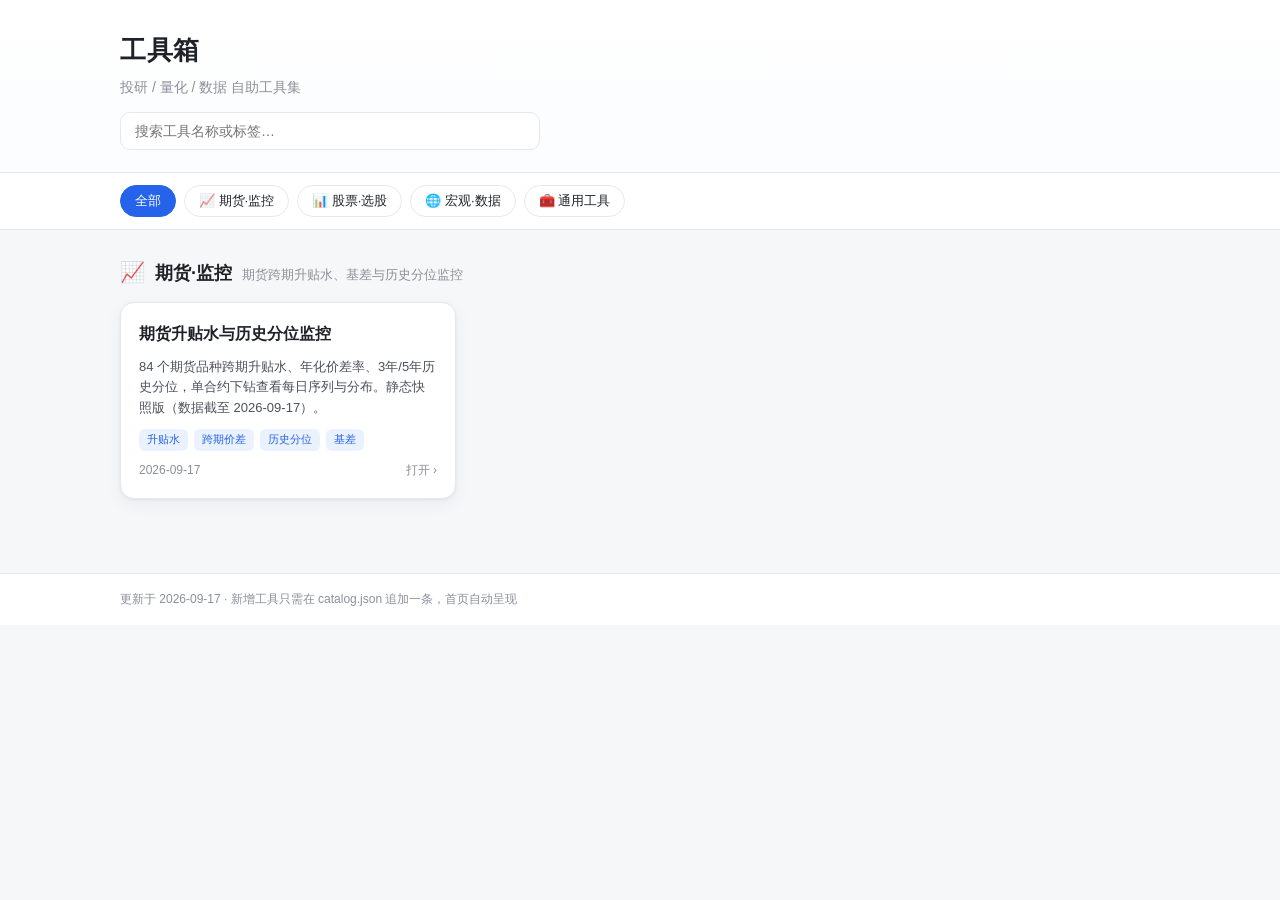
<file: index.html>
<!DOCTYPE html>
<html lang="zh-CN">
<head>
  <meta charset="UTF-8">
  <meta name="viewport" content="width=device-width, initial-scale=1.0">
  <title>工具箱 · 投研自助工具集</title>
  <link rel="stylesheet" href="style.css">
</head>
<body>
  <header class="top">
    <div class="wrap">
      <h1 id="siteTitle">工具箱</h1>
      <p id="siteSub" class="sub">投研 / 量化 / 数据 自助工具集</p>
      <div class="search">
        <input id="q" type="search" placeholder="搜索工具名称或标签…" autocomplete="off">
      </div>
    </div>
  </header>

  <nav class="cats" id="catNav"><div class="wrap" id="catNavInner"></div></nav>

  <main class="wrap" id="main">
    <div id="loading" class="loading">正在加载工具目录…</div>
  </main>

  <footer class="foot">
    <div class="wrap">
      <span id="footUpdated"></span>
      <span class="muted">· 新增工具只需在 catalog.json 追加一条，首页自动呈现</span>
    </div>
  </footer>

  <script src="app.js"></script>
</body>
</html>
</file>
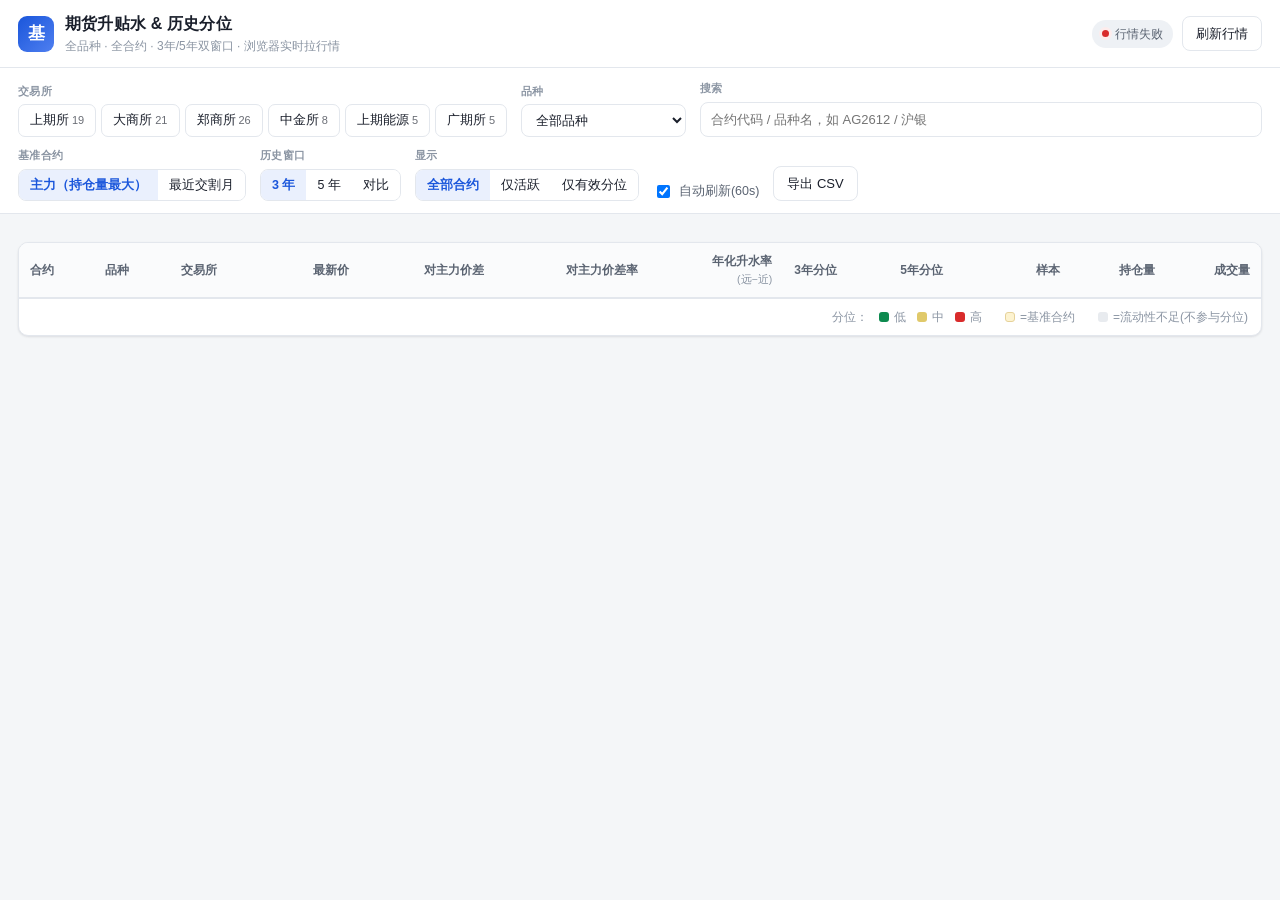
<file: futures-basis/index.html>
<!DOCTYPE html>
<html lang="zh-CN">
<head>
<meta charset="utf-8">
<meta name="viewport" content="width=device-width, initial-scale=1, viewport-fit=cover">
<title>期货升贴水与历史分位监控</title>
<link rel="stylesheet" href="style.css">
</head>
<body>
<header class="topbar">
  <div class="brand">
    <span class="logo">基</span>
    <div>
      <h1>期货升贴水 &amp; 历史分位</h1>
      <p id="subTitle">全品种 · 全合约 · 3年/5年双窗口 · 浏览器实时拉行情</p>
    </div>
  </div>
  <div class="top-right">
    <div class="srcbox" id="srcBox" title="数据源状态">
      <span class="dot" id="srcDot"></span>
      <span id="srcText">加载中…</span>
    </div>
    <button class="btn" id="btnBack" hidden>‹ 返回概览</button>
    <button class="btn" id="btnRefresh" title="重新拉取实时行情" disabled>刷新行情</button>
  </div>
</header>

<section class="toolbar">
  <div class="filters">
    <div class="fgroup">
      <label>交易所</label>
      <div class="chips" id="exChips"></div>
    </div>
    <div class="fgroup">
      <label>品种</label>
      <select id="prodSel"><option value="">全部品种</option></select>
    </div>
    <div class="fgroup grow">
      <label>搜索</label>
      <input id="search" type="search" placeholder="合约代码 / 品种名，如 AG2612 / 沪银" autocomplete="off">
    </div>
  </div>
  <div class="filters">
    <div class="fgroup">
      <label>基准合约</label>
      <div class="seg" id="baseSeg">
        <button data-v="main" class="on">主力（持仓量最大）</button>
        <button data-v="near">最近交割月</button>
      </div>
    </div>
    <div class="fgroup">
      <label>历史窗口</label>
      <div class="seg" id="winSeg">
        <button data-v="3" class="on">3 年</button>
        <button data-v="5">5 年</button>
        <button data-v="c">对比</button>
      </div>
    </div>
    <div class="fgroup">
      <label>显示</label>
      <div class="seg" id="hideSeg">
        <button data-v="all" class="on">全部合约</button>
        <button data-v="liq">仅活跃</button>
        <button data-v="has">仅有效分位</button>
      </div>
    </div>
    <label class="chk"><input type="checkbox" id="autoRefresh" checked> 自动刷新(60s)</label>
    <button class="btn" id="btnExport" title="导出当前表格为 CSV">导出 CSV</button>
  </div>
</section>

<div class="kpis" id="kpis"></div>

<main>
  <div class="tablecard">
    <div class="th-wrap">
      <table id="tbl">
        <thead>
          <tr>
            <th data-k="symbol" class="sortable">合约</th>
            <th data-k="productName" class="sortable">品种</th>
            <th data-k="exName" class="sortable">交易所</th>
            <th data-k="last" class="num sortable">最新价</th>
            <th data-k="spread" class="num sortable" title="该合约价格 − 主力价格（用户视角，正=该合约比主力贵）">对主力价差</th>
            <th data-k="rate" class="num sortable" title="对主力价差率 = (该合约-主力)/主力">对主力价差率</th>
            <th data-k="annual" class="num sortable" title="跨期年化：统一「远端-近端」/近端 × 12/月差。正值=contango（远月升水），负值=backwardation（远月贴水）。无论合约相对主力近或远，符号都可比">年化升水率<br><small>(远−近)</small></th>
            <th data-k="p3" class="sortable">3年分位</th>
            <th data-k="p5" class="sortable" id="thP5">5年分位</th>
            <th data-k="n3" class="num sortable" title="参与分位计算的历史样本数">样本</th>
            <th data-k="oi" class="num sortable">持仓量</th>
            <th data-k="volume" class="num sortable">成交量</th>
          </tr>
        </thead>
        <tbody id="tbody"></tbody>
      </table>
    </div>
    <div class="empty" id="emptyBox" hidden></div>
    <div class="tablefoot">
      <span id="rowCount"></span>
      <span class="legend">
        分位：<i class="lg lo"></i>低 <i class="lg mid"></i>中 <i class="lg hi"></i>高　
        <i class="lg base"></i>=基准合约　<i class="lg lowliq"></i>=流动性不足(不参与分位)
      </span>
    </div>
  </div>
</main>

<!-- 详情抽屉 -->
<div class="drawer-mask" id="mask" hidden></div>
<aside class="drawer" id="drawer" hidden>
  <div class="dhead">
    <div>
      <h2 id="dTitle">—</h2>
      <p id="dSub">—</p>
    </div>
    <button class="x" id="dClose">×</button>
  </div>
  <div class="dwin" id="dWin">
    <button data-v="3" class="on">3年</button>
    <button data-v="5">5年</button>
  </div>
  <div class="dbody" id="dBody">
    <div class="dstats" id="dStats"></div>
    <div class="card">
      <h3>① 当前升贴水在历史分布中的位置</h3>
      <div id="chartHist"></div>
      <p class="note">直方图为该品种「相同到期月差」的历史年化升水率分布，红色竖线为当前值所处位置。</p>
    </div>
    <div class="card">
      <h3>② 历史年化升水率时间序列</h3>
      <div id="chartSeries"></div>
    </div>
    <div class="card">
      <h3>③ 该品种当前期限结构（各合约年化升水率）</h3>
      <div id="chartCurve"></div>
    </div>
    <div class="card">
      <h3>④ 明细</h3>
      <div id="dTable"></div>
    </div>
  </div>
</aside>

<div class="toast" id="toast" hidden></div>

<!-- 依赖顺序：chart.js + 三个 lib 全局（Instruments/Analytics/Quote）必须早于 app.js -->
<script src="chart.js"></script>
<script src="lib/instruments.js"></script>
<script src="lib/analytics.js"></script>
<script src="lib/quote.js"></script>
<script src="app.js"></script>
</body>
</html>
</file>
<file: style.css>
:root {
  --bg: #f6f7f9;
  --card: #ffffff;
  --ink: #1f2329;
  --muted: #8a9099;
  --line: #e6e8eb;
  --brand: #2563eb;
  --brand-soft: #eaf1ff;
  --shadow: 0 1px 3px rgba(20,30,50,.06), 0 6px 18px rgba(20,30,50,.05);
}
* { box-sizing: border-box; }
html, body { margin: 0; padding: 0; }
body {
  font-family: -apple-system, BlinkMacSystemFont, "Segoe UI", "PingFang SC", "Microsoft YaHei", sans-serif;
  background: var(--bg);
  color: var(--ink);
  line-height: 1.6;
  -webkit-font-smoothing: antialiased;
}
.wrap { max-width: 1080px; margin: 0 auto; padding: 0 20px; }

/* 顶部 */
.top { background: linear-gradient(180deg, #ffffff, #fbfcfe); border-bottom: 1px solid var(--line); }
.top .wrap { padding-top: 30px; padding-bottom: 22px; }
.top h1 { margin: 0; font-size: 26px; letter-spacing: .5px; }
.sub { margin: 4px 0 14px; color: var(--muted); font-size: 14px; }
.search input {
  width: 100%; max-width: 420px; padding: 10px 14px; font-size: 14px;
  border: 1px solid var(--line); border-radius: 10px; background: #fff; color: var(--ink);
  outline: none; transition: border-color .15s, box-shadow .15s;
}
.search input:focus { border-color: var(--brand); box-shadow: 0 0 0 3px var(--brand-soft); }

/* 分类导航 */
.cats { position: sticky; top: 0; z-index: 20; background: rgba(255,255,255,.92); backdrop-filter: blur(6px);
  border-bottom: 1px solid var(--line); }
.cats .wrap { display: flex; gap: 8px; flex-wrap: wrap; padding-top: 12px; padding-bottom: 12px; }
.cat-chip {
  border: 1px solid var(--line); background: #fff; color: var(--ink);
  padding: 6px 14px; border-radius: 999px; font-size: 13px; cursor: pointer; transition: all .15s;
}
.cat-chip:hover { border-color: var(--brand); color: var(--brand); }
.cat-chip.on { background: var(--brand); border-color: var(--brand); color: #fff; }

/* 主区 */
main.wrap { padding-top: 26px; padding-bottom: 40px; }
.cat-block { margin-bottom: 34px; }
.cat-head { display: flex; align-items: baseline; gap: 10px; margin: 0 0 14px; }
.cat-head .icon { font-size: 20px; }
.cat-head h2 { font-size: 18px; margin: 0; }
.cat-head .desc { color: var(--muted); font-size: 13px; }

.grid { display: grid; grid-template-columns: repeat(auto-fill, minmax(280px, 1fr)); gap: 16px; }
.card {
  background: var(--card); border: 1px solid var(--line); border-radius: 14px;
  padding: 18px; box-shadow: var(--shadow); text-decoration: none; color: inherit;
  display: flex; flex-direction: column; gap: 10px; transition: transform .12s, box-shadow .12s, border-color .12s;
}
.card:hover { transform: translateY(-3px); border-color: var(--brand); box-shadow: 0 8px 26px rgba(37,99,235,.12); }
.card .ct { font-size: 16px; font-weight: 600; }
.card .cd { font-size: 13px; color: #4b5159; flex: 1; }
.card .meta { display: flex; align-items: center; justify-content: space-between; font-size: 12px; color: var(--muted); }
.tags { display: flex; gap: 6px; flex-wrap: wrap; }
.tag { background: var(--brand-soft); color: var(--brand); padding: 2px 8px; border-radius: 6px; font-size: 11px; }

.loading { color: var(--muted); padding: 40px 0; text-align: center; }
.empty { color: var(--muted); padding: 30px 0; text-align: center; }
.err { color: #c0392b; padding: 30px 0; text-align: center; font-size: 14px; }

.foot { border-top: 1px solid var(--line); background: #fff; }
.foot .wrap { padding-top: 16px; padding-bottom: 16px; font-size: 12px; color: var(--muted); }
.muted { color: var(--muted); }
</file>
<file: futures-basis/style.css>
:root{
  --bg:#f4f6f8; --card:#fff; --bd:#e3e7ed; --bd2:#eef1f5;
  --tx:#1a1f2b; --tx2:#5b6472; --tx3:#8b95a3;
  --pri:#1a56db; --pri-w:#eaf0fd;
  --up:#d92b2b; --up-w:#fdecec;      /* 升水/正/高分位 -> 红 */
  --dn:#0d8a4f; --dn-w:#e7f6ee;      /* 贴水/负/低分位 -> 绿 */
  --warn:#e8a33d; --warn-w:#fdf5e6;
  --r:10px; --sh:0 1px 2px rgba(16,24,40,.05), 0 1px 3px rgba(16,24,40,.06);
  --shl:0 10px 30px rgba(16,24,40,.12);
}
*{box-sizing:border-box}
html,body{margin:0;padding:0}
/* 兜底：[hidden] 必须严格隐藏，不被作者样式覆盖 */
[hidden]{display:none !important}
body{
  background:var(--bg); color:var(--tx);
  font:14px/1.5 -apple-system,BlinkMacSystemFont,"Segoe UI","PingFang SC","Hiragino Sans GB","Microsoft YaHei",sans-serif;
  -webkit-font-smoothing:antialiased; padding-bottom:40px;
}
h1,h2,h3{margin:0;font-weight:650}
button,input,select,textarea{font:inherit;color:inherit}
code{background:var(--bd2);padding:1px 5px;border-radius:4px;font-size:12px}

/* ---------- 顶栏 ---------- */
.topbar{
  display:flex;align-items:center;justify-content:space-between;gap:16px;
  padding:12px 18px;background:var(--card);border-bottom:1px solid var(--bd);
  position:sticky;top:0;z-index:30;flex-wrap:wrap;
}
.brand{display:flex;align-items:center;gap:11px}
.logo{
  width:36px;height:36px;border-radius:9px;flex:none;
  background:linear-gradient(135deg,#1a56db,#4f7ff0);color:#fff;
  display:grid;place-items:center;font-weight:700;font-size:17px;
}
.brand h1{font-size:16px;letter-spacing:.2px}
.brand p{margin:1px 0 0;font-size:12px;color:var(--tx3)}
.top-right{display:flex;align-items:center;gap:9px;flex-wrap:wrap}
.srcbox{
  display:flex;align-items:center;gap:6px;font-size:12px;color:var(--tx2);
  background:var(--bd2);padding:5px 10px;border-radius:20px;white-space:nowrap;
}
.dot{width:7px;height:7px;border-radius:50%;background:var(--tx3);flex:none}
.dot.ok{background:var(--dn);box-shadow:0 0 0 3px var(--dn-w)}
.dot.warn{background:var(--warn);box-shadow:0 0 0 3px var(--warn-w)}
.dot.err{background:var(--up);box-shadow:0 0 0 3px var(--up-w)}
.dot.load{animation:pulse 1s infinite}
@keyframes pulse{0%,100%{opacity:1}50%{opacity:.25}}

.btn{
  border:1px solid var(--bd);background:var(--card);color:var(--tx);
  padding:7px 13px;border-radius:8px;cursor:pointer;font-size:13px;
  transition:.15s;white-space:nowrap;
}
.btn:hover{border-color:#c8d0da;background:#fafbfc}
.btn:active{transform:translateY(1px)}
.btn-primary{background:var(--pri);border-color:var(--pri);color:#fff}
.btn-primary:hover{background:#1648b8;border-color:#1648b8}
.btn:disabled{opacity:.5;cursor:not-allowed}

/* ---------- 工具栏 ---------- */
.toolbar{padding:12px 18px;display:flex;flex-direction:column;gap:10px;background:var(--card);border-bottom:1px solid var(--bd);position:sticky;top:61px;z-index:25}
.filters{display:flex;gap:14px;flex-wrap:wrap;align-items:flex-end}
.fgroup{display:flex;flex-direction:column;gap:5px}
.fgroup.grow{flex:1;min-width:180px}
.fgroup>label{font-size:11px;color:var(--tx3);font-weight:600;letter-spacing:.3px}
.chips{display:flex;gap:5px;flex-wrap:wrap}
.chip,.seg button{
  border:1px solid var(--bd);background:var(--card);padding:6px 11px;border-radius:7px;
  cursor:pointer;font-size:12.5px;transition:.15s;white-space:nowrap;
}
.chip:hover,.seg button:hover{border-color:#c0cad6}
.chip.on{background:var(--pri);border-color:var(--pri);color:#fff}
.chip .n{opacity:.65;font-size:11px;margin-left:3px}
.seg{display:flex;gap:0;border:1px solid var(--bd);border-radius:8px;overflow:hidden}
.seg button{border:0;border-radius:0}
.seg button+.seg button{border-left:1px solid var(--bd)}
.seg button.on{background:var(--pri-w);color:var(--pri);font-weight:600}
select,input[type=search],input[type=text],textarea{
  border:1px solid var(--bd);background:var(--card);padding:7px 10px;border-radius:8px;
  outline:none;transition:.15s;font-size:13px;
}
select:focus,input:focus,textarea:focus{border-color:var(--pri);box-shadow:0 0 0 3px var(--pri-w)}
input[type=search]{width:100%}
.chk{display:flex;align-items:center;gap:6px;font-size:12.5px;color:var(--tx2);cursor:pointer;white-space:nowrap}

/* ---------- KPI ---------- */
.kpis{display:grid;grid-template-columns:repeat(auto-fit,minmax(150px,1fr));gap:10px;padding:14px 18px 0}
.kpi{background:var(--card);border:1px solid var(--bd);border-radius:var(--r);padding:11px 13px;box-shadow:var(--sh)}
.kpi .k{font-size:11.5px;color:var(--tx3);font-weight:600;letter-spacing:.3px}
.kpi .v{font-size:20px;font-weight:680;margin-top:3px;font-variant-numeric:tabular-nums}
.kpi .s{font-size:11.5px;color:var(--tx3);margin-top:1px}

/* ---------- 股指期现基差 ---------- */
.ib{margin:12px 18px 0;background:var(--card);border:1px solid var(--bd);border-radius:var(--r);box-shadow:var(--sh);overflow:hidden}
.ib-head{display:flex;justify-content:space-between;align-items:center;gap:12px;padding:11px 14px;border-bottom:1px solid var(--bd2);flex-wrap:wrap}
.ib-head h2{font-size:14px}
.ib-head h2 small{display:block;font-weight:400;color:var(--tx3);font-size:11.5px;margin-top:2px}
.ib-act{display:flex;align-items:center;gap:8px}
.ib-spot{font-size:11.5px;color:var(--tx3)}
.btn.tiny{padding:4px 10px;font-size:12px}
.ib-body{padding:4px 0 8px}
.ib-body.collapsed{display:none}
.loading{padding:18px;text-align:center;color:var(--tx3);font-size:12.5px}
.ibtable{width:100%;border-collapse:collapse;font-size:12.5px}
.ibtable th{
  text-align:right;padding:7px 11px;font-size:11.5px;color:var(--tx2);font-weight:600;
  border-bottom:1px solid var(--bd);background:#fafbfc;white-space:nowrap;
}
.ibtable th:first-child,.ibtable th:nth-child(2){text-align:left}
.ibtable td{padding:6px 11px;text-align:right;border-bottom:1px solid var(--bd2);font-variant-numeric:tabular-nums;white-space:nowrap}
.ibtable td:first-child,.ibtable td:nth-child(2){text-align:left}
.ibtable tr.prod-start td{border-top:1px solid var(--bd)}
.pname-b{font-weight:650}
.ibtable .dim{color:var(--tx3)}

/* ---------- 校验输出 ---------- */
.verifyout{margin-top:10px;font-size:12px}
.vsum{display:grid;grid-template-columns:repeat(auto-fit,minmax(110px,1fr));gap:8px;margin-bottom:9px}
.vsum div{background:var(--bd2);border-radius:7px;padding:7px 10px}
.vsum span{color:var(--tx3);font-size:11.5px}
.vsum b{display:block;font-size:16px;margin-top:1px;font-variant-numeric:tabular-nums}
.vlist{max-height:150px;overflow-y:auto;font-family:ui-monospace,Menlo,monospace;font-size:11.5px;line-height:1.7}

/* ---------- 表格 ---------- */
main{padding:14px 18px}
.tablecard{background:var(--card);border:1px solid var(--bd);border-radius:var(--r);box-shadow:var(--sh);overflow:hidden}
.th-wrap{overflow-x:auto;-webkit-overflow-scrolling:touch}
table{border-collapse:collapse;width:100%;font-size:13px;white-space:nowrap}
thead th{
  background:#fafbfc;border-bottom:1px solid var(--bd);padding:9px 11px;
  text-align:left;font-size:12px;color:var(--tx2);font-weight:600;
  position:sticky;top:0;z-index:5;cursor:pointer;user-select:none;
}
thead th small{font-weight:400;color:var(--tx3);font-size:10.5px}
thead th.num{text-align:right}
thead th:hover{background:#f2f5f8}
thead th.sorted{color:var(--pri)}
thead th.sorted::after{content:'▾';margin-left:3px;font-size:10px}
thead th.sorted.asc::after{content:'▴'}
tbody td{padding:8px 11px;border-bottom:1px solid var(--bd2)}
tbody td.num{text-align:right;font-variant-numeric:tabular-nums}
tbody tr{cursor:pointer;transition:background .1s}
tbody tr:hover{background:#f7f9fc}
tbody tr.isbase{background:#fffdf2}
tbody tr.isbase:hover{background:#fdf8e8}
tbody tr.lowliq{opacity:.55}
tbody tr.sel{background:var(--pri-w)!important}
.sym{font-weight:650;font-family:ui-monospace,SFMono-Regular,Menlo,monospace;font-size:12.5px}
.tag{display:inline-block;padding:1px 6px;border-radius:4px;font-size:11px;background:var(--bd2);color:var(--tx2);margin-left:5px;vertical-align:1px}
.tag.base{background:#fdf3d0;color:#8a6212}
.tag.liq{background:#f0f0f2;color:#8b95a3}
.pname{color:var(--tx2)}
.up{color:var(--up)} .dn{color:var(--dn)} .flat{color:var(--tx3)}
/* 概览状态徽章 */
.badge{display:inline-block;padding:3px 10px;border-radius:20px;font-size:12px;font-weight:600;white-space:nowrap;line-height:1.4}
.badge.up{background:var(--up-w);color:var(--up)}
.badge.dn{background:var(--dn-w);color:var(--dn)}
.badge.flat{background:var(--bd2);color:var(--tx2)}
.badge.na{background:#eef1f5;color:var(--tx3)}
tbody tr.ov-na{opacity:.72}
.note-cell{font-size:11.5px;color:var(--tx3);max-width:240px;white-space:normal;line-height:1.4}
@media (max-width:768px){ .note-cell{display:none} }
.pcell{display:flex;align-items:center;gap:7px;min-width:104px}
.pbar{
  position:relative;flex:1;height:7px;border-radius:4px;min-width:52px;
  background:linear-gradient(90deg,#0d8a4f 0%,#7cc98f 22%,#e2d9a8 45%,#eaa39a 72%,#d92b2b 100%);
  opacity:.85;
}
.pbar i{
  position:absolute;top:-3px;width:3px;height:13px;border-radius:2px;
  background:#1a1f2b;box-shadow:0 0 0 1.5px #fff;transform:translateX(-50%);
}
.pval{width:42px;text-align:right;font-variant-numeric:tabular-nums;font-size:12.5px;font-weight:600}
.na{color:var(--tx3)}
.empty{padding:44px 20px;text-align:center;color:var(--tx3)}
.empty b{display:block;color:var(--tx);font-size:15px;margin-bottom:6px}
.tablefoot{display:flex;justify-content:space-between;gap:12px;padding:9px 13px;border-top:1px solid var(--bd);font-size:12px;color:var(--tx3);flex-wrap:wrap}
.legend{display:flex;align-items:center;gap:5px;flex-wrap:wrap}
.lg{width:10px;height:10px;border-radius:3px;display:inline-block;margin-left:6px}
.lg.lo{background:var(--dn)} .lg.mid{background:#e0c96a} .lg.hi{background:var(--up)}
.lg.base{background:#fdf3d0;border:1px solid #e6d29a} .lg.lowliq{background:#e8ebef}

/* ---------- 抽屉 ---------- */
.drawer-mask,.modal-mask{position:fixed;inset:0;background:rgba(16,24,40,.34);z-index:40}
.drawer{
  position:fixed;top:0;right:0;bottom:0;width:min(560px,100%);background:var(--bg);
  z-index:50;box-shadow:var(--shl);display:flex;flex-direction:column;
  animation:slidein .22s cubic-bezier(.2,.8,.2,1);
}
@keyframes slidein{from{transform:translateX(100%)}to{transform:none}}
.dhead{display:flex;justify-content:space-between;align-items:flex-start;gap:12px;padding:15px 17px;background:var(--card);border-bottom:1px solid var(--bd)}
.dhead h2{font-size:18px}
.dhead p{margin:3px 0 0;font-size:12.5px;color:var(--tx3)}
.x{border:0;background:transparent;font-size:26px;line-height:1;cursor:pointer;color:var(--tx3);padding:0 4px}
.x:hover{color:var(--tx)}
.dwin{display:flex;gap:8px;padding:11px 17px;background:var(--card);border-bottom:1px solid var(--bd)}
.dwin button{border:1px solid var(--bd);background:var(--card);padding:5px 15px;border-radius:7px;cursor:pointer;font-size:13px}
.dwin button.on{background:var(--pri-w);border-color:#c3d4f8;color:var(--pri);font-weight:600}
.dbody{flex:1;overflow-y:auto;padding:14px 17px 40px;display:flex;flex-direction:column;gap:12px}
.card{background:var(--card);border:1px solid var(--bd);border-radius:var(--r);padding:13px 14px;box-shadow:var(--sh)}
.card h3{font-size:13.5px;margin-bottom:10px;color:var(--tx)}
.card .note{margin:9px 0 0;font-size:11.5px;color:var(--tx3);line-height:1.6}
.dstats{display:grid;grid-template-columns:repeat(auto-fit,minmax(104px,1fr));gap:9px}
.dstat{background:var(--card);border:1px solid var(--bd);border-radius:9px;padding:9px 11px}
.dstat .k{font-size:11px;color:var(--tx3);font-weight:600}
.dstat .v{font-size:17px;font-weight:670;margin-top:2px;font-variant-numeric:tabular-nums}
.dstat .s{font-size:11px;color:var(--tx3)}
.chart{width:100%;overflow:hidden}
.chart svg{display:block;width:100%;height:auto}
.mini-tbl{width:100%;border-collapse:collapse;font-size:12.5px}
.mini-tbl td{padding:5px 7px;border-bottom:1px solid var(--bd2)}
.mini-tbl td:first-child{color:var(--tx2)}
.mini-tbl td:last-child{text-align:right;font-weight:600;font-variant-numeric:tabular-nums}

/* ---------- 弹窗 ---------- */
.modal{
  position:fixed;top:50%;left:50%;transform:translate(-50%,-50%);
  width:min(720px,calc(100vw - 32px));max-height:min(86vh,900px);
  background:var(--bg);border-radius:14px;z-index:60;box-shadow:var(--shl);
  display:flex;flex-direction:column;overflow:hidden;
}
.mhead{display:flex;justify-content:space-between;align-items:center;padding:14px 17px;background:var(--card);border-bottom:1px solid var(--bd)}
.mhead h2{font-size:16px}
.mbody{overflow-y:auto;padding:15px 17px;display:flex;flex-direction:column;gap:14px}
.msec{background:var(--card);border:1px solid var(--bd);border-radius:var(--r);padding:13px 14px}
.msec h3{font-size:13.5px;margin-bottom:6px}
.msec p{margin:0 0 9px;font-size:12.5px;color:var(--tx2);line-height:1.65}
.row{display:flex;gap:9px;align-items:center;flex-wrap:wrap}
.mini{display:flex;align-items:center;gap:6px;font-size:12.5px;color:var(--tx2)}
.mini select{padding:6px 9px}
textarea{width:100%;margin-top:9px;font-family:ui-monospace,SFMono-Regular,Menlo,monospace;font-size:12px;resize:vertical}
.prog{margin-top:11px}
.pbar{height:8px;background:var(--bd2);border-radius:5px;overflow:hidden}
.pbar i{display:block;height:100%;width:0;background:linear-gradient(90deg,#3b74e8,#1a56db);transition:width .3s}
.ptext{font-size:12px;color:var(--tx2);margin-top:6px;font-variant-numeric:tabular-nums}
.logbox{margin-top:9px;max-height:170px;overflow-y:auto;background:#0f1622;color:#b9c6d8;border-radius:8px;padding:9px 11px;font-family:ui-monospace,Menlo,monospace;font-size:11.5px;line-height:1.65;white-space:pre-wrap}
.msg{font-size:12.5px;margin-top:8px}
.msg.ok{color:var(--dn)} .msg.err{color:var(--up)}
.dbstat{display:grid;grid-template-columns:repeat(auto-fit,minmax(120px,1fr));gap:9px;font-size:12.5px}
.dbstat div{background:var(--bd2);border-radius:7px;padding:8px 10px}
.dbstat b{display:block;font-size:17px;margin-top:2px;font-variant-numeric:tabular-nums}
.dbstat span{color:var(--tx3);font-size:11.5px}

/* ---------- toast ---------- */
.toast{
  position:fixed;left:50%;bottom:26px;transform:translateX(-50%);
  background:#1a1f2b;color:#fff;padding:10px 18px;border-radius:9px;font-size:13px;
  z-index:99;box-shadow:var(--shl);animation:tin .2s;
}
@keyframes tin{from{opacity:0;transform:translate(-50%,10px)}to{opacity:1;transform:translate(-50%,0)}}

/* ---------- 响应式 ---------- */
@media (max-width:1100px){
  .toolbar{position:static}
  .topbar{position:static}
}
@media (max-width:768px){
  body{font-size:13px;padding-bottom:20px}
  .topbar{padding:10px 12px}
  .brand h1{font-size:15px}
  .brand p{display:none}
  .top-right{gap:7px}
  .srcbox{font-size:11px;padding:4px 8px}
  .toolbar{padding:10px 12px}
  .filters{gap:9px}
  .fgroup{width:100%}
  .fgroup.grow{min-width:0}
  .seg{width:100%}
  .seg button{flex:1;text-align:center;padding:7px 6px;font-size:12px}
  .kpis{grid-template-columns:repeat(2,1fr);gap:8px;padding:10px 12px 0}
  .kpi .v{font-size:17px}
  main{padding:10px 12px}
  thead th,tbody td{padding:7px 8px;font-size:12px}
  .drawer{width:100%;top:auto;height:88vh;border-radius:16px 16px 0 0}
  @keyframes slidein{from{transform:translateY(100%)}to{transform:none}}
  .modal{width:calc(100vw - 20px);max-height:90vh}
  .col-opt{display:none}
  .tablefoot{font-size:11.5px}
}
@media (max-width:430px){
  .kpis{grid-template-columns:1fr 1fr}
  .col-ex{display:none}
}
</file>
